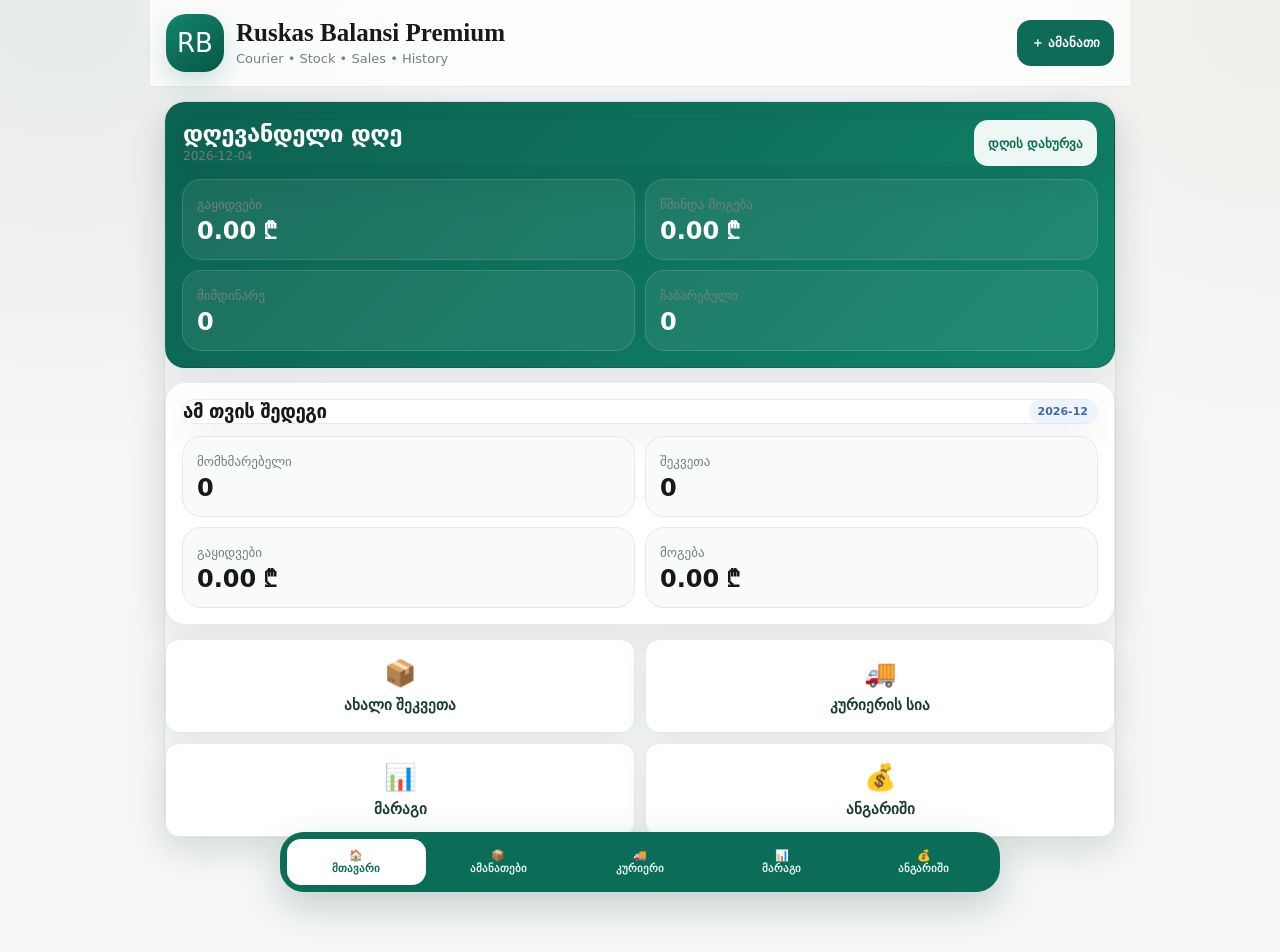
<file: Ruskas_Balansi_PREMIUM_DARICXULIA_FIXED-3.html>
<!doctype html>
<html lang="ka">
<head>
<meta charset="utf-8">
<meta name="viewport" content="width=device-width,initial-scale=1,viewport-fit=cover">
<meta name="theme-color" content="#0d6b57">
<title>Ruskas Balansi Premium — Courier • Stock • Sales</title>
<style>
:root{--bg:#f5f8f6;--card:#fff;--ink:#173c32;--muted:#71827c;--brand:#0d6b57;--brand2:#12866c;--line:#e2ebe7;--ok:#2f7d46;--bad:#b6534a;--warn:#a86822;--soft:#edf7f3;--shadow:0 10px 30px #164d3c13}
*{box-sizing:border-box}html{background:var(--bg)}body{margin:0;color:var(--ink);font-family:system-ui,-apple-system,"Segoe UI","Noto Sans Georgian",Arial,sans-serif;background:linear-gradient(180deg,#fbfdfc,#eef5f2);min-height:100vh}.app{max-width:980px;margin:auto;padding-bottom:100px}header{position:sticky;top:0;z-index:50;background:#fffffff2;backdrop-filter:blur(14px);border-bottom:1px solid var(--line)}.head{display:flex;justify-content:space-between;align-items:center;gap:12px;padding:14px 16px}.brand{display:flex;align-items:center;gap:12px;min-width:0}.logo{width:58px;height:58px;border-radius:20px;background:linear-gradient(145deg,var(--brand2),#075546);color:#fff;display:grid;place-items:center;font-size:26px;box-shadow:0 10px 24px #0d6b5730}.title{font-family:Georgia,"Noto Serif Georgian",serif;font-size:25px;font-weight:800;line-height:1.05}.subtitle{color:var(--muted);font-size:13px;margin-top:4px}.btn{border:0;border-radius:16px;padding:11px 14px;font-weight:800;cursor:pointer}.primary{background:var(--brand);color:#fff}.soft{background:var(--soft);color:var(--brand)}.danger{background:#fff0ee;color:var(--bad)}.okbtn{background:#e9f7ed;color:var(--ok)}main{padding:14px}.view{display:none}.view.active{display:block}.card{background:var(--card);border:1px solid var(--line);border-radius:24px;padding:16px;box-shadow:var(--shadow);margin-bottom:14px}.panel{display:flex;justify-content:space-between;align-items:center;gap:10px;margin-bottom:12px}.panel h2,.panel h3{margin:0}.stats{display:grid;grid-template-columns:repeat(2,1fr);gap:10px}.stat{background:#f8fbf9;border:1px solid var(--line);border-radius:19px;padding:14px}.stat span{font-size:13px;color:var(--muted)}.stat b{display:block;font-size:24px;margin-top:4px}.hero{background:linear-gradient(135deg,#0b6250,#11836a);color:#fff;border:0}.hero .muted{color:#d8eee7}.hero .stat{background:#ffffff12;border-color:#ffffff20}.quick{display:grid;grid-template-columns:repeat(2,1fr);gap:10px}.quick button{min-height:94px;background:#fff;border:1px solid var(--line);border-radius:20px;font-size:15px;font-weight:900;color:var(--ink);box-shadow:var(--shadow)}.quick .ico{display:block;font-size:26px;margin-bottom:7px}.muted,.small{color:var(--muted)}.small{font-size:12px;line-height:1.45}.toolbar{display:flex;gap:8px;flex-wrap:wrap}.toolbar>*{flex:1;min-width:145px}input,select,textarea{width:100%;border:1px solid #d2ded9;border-radius:14px;padding:12px;background:#fff;color:var(--ink);font:inherit;outline:none}input:focus,select:focus,textarea:focus{border-color:#7db6a5;box-shadow:0 0 0 4px #0d6b5710}label{display:block;font-size:13px;font-weight:700;color:#46645a}label input,label select,label textarea{margin-top:5px}.form{display:grid;grid-template-columns:repeat(2,1fr);gap:11px}.full{grid-column:1/-1}.total{background:#f0f7f4;border:1px solid #dbe9e3;border-radius:18px;padding:13px}.actions{display:flex;gap:8px;justify-content:flex-end;flex-wrap:wrap;margin-top:14px}.orderCard,.courierCard,.stockCard,.historyCard{background:#fff;border:1px solid var(--line);border-radius:20px;padding:14px;margin:10px 0;box-shadow:0 7px 20px #173c320b}.orderTop{display:flex;justify-content:space-between;align-items:flex-start;gap:10px}.orderNo{font-weight:950;font-size:18px;color:var(--brand)}.ln{margin:6px 0;font-size:15px;line-height:1.45}.due{margin-top:9px;background:#f9f1df;color:#6b5123;border-radius:14px;padding:10px 12px;font-weight:900}.badge{display:inline-flex;border-radius:999px;padding:5px 9px;font-size:11px;font-weight:850}.s-new{background:#edf4ff;color:#3e6cab}.s-transit,.s-sent{background:#fff4df;color:#9a611f}.s-delivered{background:#e8f6eb;color:#2f7d46}.s-returned{background:#fff0ee;color:#ab5048}.s-closed{background:#eef1f0;color:#65716d}.miniActions{display:flex;gap:7px;flex-wrap:wrap;margin-top:11px}.miniActions .btn{padding:8px 10px;border-radius:12px}.stockGrid{display:grid;grid-template-columns:repeat(2,1fr);gap:10px}.stockCard{margin:0}.stockName{font-weight:900;font-size:17px}.stockNum{font-size:30px;font-weight:950;margin:8px 0}.stockPrices{display:flex;justify-content:space-between;gap:8px;border-top:1px solid var(--line);padding-top:9px;font-size:13px}.low{color:var(--bad)}.normal{color:var(--ok)}.reportGrid{display:grid;grid-template-columns:repeat(2,1fr);gap:10px}.report{background:#f8fbf9;border:1px solid var(--line);border-radius:18px;padding:13px}.report b{display:block;font-size:21px;margin-top:5px;color:var(--brand)}.modal{display:none;position:fixed;inset:0;z-index:100;background:#102d266e;backdrop-filter:blur(7px);align-items:flex-end;justify-content:center;padding:10px}.modal.open{display:flex}.dialog{width:min(720px,100%);max-height:92vh;overflow:auto;background:#fff;border-radius:28px 28px 18px 18px;padding:17px;box-shadow:0 -15px 45px #0003}.bottom{position:fixed;z-index:70;left:50%;bottom:8px;transform:translateX(-50%);width:min(720px,calc(100% - 14px));background:#0b6c58;display:grid;grid-template-columns:repeat(5,1fr);gap:3px;border-radius:24px;padding:7px;box-shadow:0 14px 36px #083d3235}.nav{border:0;background:transparent;color:#dff3ec;padding:8px 2px;border-radius:17px;font-size:11px;font-weight:850}.nav.active{background:#fff;color:var(--brand)}.switch{display:flex;justify-content:space-between;align-items:center;gap:12px}.switch input{width:auto;transform:scale(1.2)}.hidden{display:none!important}
@media(max-width:650px){.title{font-size:22px}.subtitle{max-width:45vw}.head>.btn{padding:12px 14px}.form{grid-template-columns:1fr}.full{grid-column:auto}.stockGrid{grid-template-columns:1fr 1fr}.stats,.reportGrid{grid-template-columns:1fr 1fr}.card{border-radius:22px;padding:14px}.bottom{font-size:10px}}
@media(max-width:390px){.logo{width:51px;height:51px}.title{font-size:20px}.head{padding:11px}.stockGrid{grid-template-columns:1fr}.stat b{font-size:21px}}
</style>

<style id="premium2026">
:root{--pbg:#f5f6f7;--pcard:rgba(255,255,255,.94);--pt:#171918;--pm:#747a76;--pline:rgba(23,31,27,.09);--pr:20px;--ps:0 12px 38px rgba(20,28,24,.08)}
body{background:radial-gradient(circle at 5% 0,rgba(213,221,216,.45),transparent 30%),radial-gradient(circle at 100% 0,rgba(231,225,211,.4),transparent 28%),var(--pbg)!important;color:var(--pt)!important}
header{background:rgba(255,255,255,.78)!important;backdrop-filter:blur(18px);-webkit-backdrop-filter:blur(18px);border-bottom:1px solid var(--pline)!important}
.card,.panel,.box,section{border-radius:var(--pr)!important;border:1px solid var(--pline)!important;box-shadow:var(--ps)!important}
button,.btn{border-radius:14px!important;min-height:46px;font-weight:800!important}
input,select,textarea{border-radius:14px!important;min-height:46px!important;border:1px solid rgba(20,28,24,.13)!important;background:#fff!important}
h1,h2,h3{letter-spacing:-.025em}.small,.muted{color:var(--pm)!important}
@media(max-width:700px){body{padding-bottom:80px!important}.card,.panel,.box,section{border-radius:18px!important}button,.btn,input,select{min-height:50px!important}}
</style>
</head>
<body>
<div class="app">
<header><div class="head"><div class="brand"><div class="logo">RB</div><div><div class="title">Ruskas Balansi Premium</div><div class="subtitle">Courier • Stock • Sales • History</div></div></div><button class="btn primary" onclick="openNewOrder()">＋ ამანათი</button></div></header>
<main>
<section id="home" class="view active">
 <div class="card hero"><div class="panel"><div><h2>დღევანდელი დღე</h2><div class="small muted" id="todayLabel"></div></div><button class="btn soft" onclick="closeDay()">დღის დახურვა</button></div><div class="stats"><div class="stat"><span>გაყიდვები</span><b id="hSales">0 ₾</b></div><div class="stat"><span>წმინდა მოგება</span><b id="hProfit">0 ₾</b></div><div class="stat"><span>მიმდინარე</span><b id="hOpen">0</b></div><div class="stat"><span>ჩაბარებული</span><b id="hDelivered">0</b></div></div></div>
 <div class="card"><div class="panel"><h3>ამ თვის შედეგი</h3><span class="badge s-new" id="monthName"></span></div><div class="stats"><div class="stat"><span>მომხმარებელი</span><b id="mCustomers">0</b></div><div class="stat"><span>შეკვეთა</span><b id="mOrders">0</b></div><div class="stat"><span>გაყიდვები</span><b id="mSales">0 ₾</b></div><div class="stat"><span>მოგება</span><b id="mProfit">0 ₾</b></div></div></div>
 <div class="quick"><button onclick="openNewOrder()"><span class="ico">📦</span>ახალი შეკვეთა</button><button onclick="show('courier')"><span class="ico">🚚</span>კურიერის სია</button><button onclick="show('stock')"><span class="ico">📊</span>მარაგი</button><button onclick="show('reports')"><span class="ico">💰</span>ანგარიში</button></div>
</section>
<section id="orders" class="view"><div class="card"><div class="panel"><h2>📦 ამანათები</h2><button class="btn primary" onclick="openNewOrder()">+ ახალი</button></div><div class="toolbar"><input id="orderSearch" placeholder="სახელი, ტელეფონი, მისამართი..." oninput="renderOrders()"><select id="orderScope" onchange="renderOrders()"><option value="active">მიმდინარე</option><option value="archive">არქივი</option><option value="all">ყველა</option></select><select id="orderStatus" onchange="renderOrders()"><option value="">ყველა სტატუსი</option><option value="new">ახალი</option><option value="transit">გზაშია</option><option value="delivered">ჩაბარდა</option><option value="returned">დაბრუნდა</option></select></div><div id="ordersList"></div></div></section>
<section id="courier" class="view"><div class="card"><div class="panel"><div><h2>🚚 კურიერის სია</h2><div class="small">ძველი, მოსახერხებელი ფორმატით</div></div><button class="btn soft" onclick="selectAllCourier()">ყველას მონიშვნა</button></div><div class="toolbar"><input id="courierPhone" placeholder="კურიერის WhatsApp ნომერი"><select id="courierFilter" onchange="renderCourier()"><option value="today">დღევანდელი</option><option value="active">ყველა მიმდინარე</option></select></div><div id="courierList"></div><div class="actions" style="justify-content:flex-start"><button class="btn primary" onclick="shareCourier('whatsapp')">📲 WhatsApp</button><button class="btn soft" onclick="shareCourier('telegram')">✈️ Telegram</button><button class="btn soft" onclick="copyCourier()">📋 კოპირება</button></div></div></section>
<section id="stock" class="view"><div class="card"><div class="panel"><div><h2>📊 მარაგი</h2><div class="small">ყველაფერი რედაქტირებადია</div></div><button class="btn primary" onclick="openNewProduct()">+ პროდუქტი</button></div><div id="stockGrid" class="stockGrid"></div></div></section>
<section id="reports" class="view"><div class="card"><div class="panel"><h2>💰 ანგარიში</h2><select id="reportPeriod" onchange="renderReports()" style="width:auto"><option value="today">დღეს</option><option value="month" selected>ეს თვე</option><option value="30">30 დღე</option><option value="all">ყველა</option></select></div><div class="reportGrid"><div class="report">გაყიდვები<b id="rSales">0 ₾</b></div><div class="report">თვითღირებულება<b id="rCost">0 ₾</b></div><div class="report">კურიერის ხარჯი<b id="rCourier">0 ₾</b></div><div class="report">წმინდა მოგება<b id="rProfit">0 ₾</b></div><div class="report">მომხმარებლები<b id="rCustomers">0</b></div><div class="report">შეკვეთები<b id="rOrders">0</b></div><div class="report">ჩაბარებული<b id="rDelivered">0</b></div><div class="report">დაბრუნებული<b id="rReturned">0</b></div></div><div style="margin-top:18px"><h3>დახურული დღეები</h3><div id="closeList"></div></div><div style="margin-top:18px"><h3>მონაცემების დაცვა</h3><p class="small">Backup ინახავს შეკვეთებს, ისტორიას, მარაგს, კურიერს და ფინანსებს.</p><button class="btn primary" onclick="downloadBackup()">☁️ Backup</button> <button class="btn soft" onclick="restoreFile.click()">↩️ აღდგენა</button><input id="restoreFile" type="file" accept=".json" class="hidden" onchange="restoreBackup(event)"></div></div></section>
</main>
</div>
<nav class="bottom"><button class="nav active" data-v="home" onclick="show('home')">🏠<br>მთავარი</button><button class="nav" data-v="orders" onclick="show('orders')">📦<br>ამანათები</button><button class="nav" data-v="courier" onclick="show('courier')">🚚<br>კურიერი</button><button class="nav" data-v="stock" onclick="show('stock')">📊<br>მარაგი</button><button class="nav" data-v="reports" onclick="show('reports')">💰<br>ანგარიში</button></nav>

<div class="modal" id="orderModal"><div class="dialog"><div class="panel"><h3 id="orderTitle">📦 ახალი ამანათი</h3><button class="btn soft" onclick="closeModal('orderModal')">✕</button></div><div class="form"><div><label>კლიენტის სახელი<input id="oName"></label></div><div><label>ტელეფონი<input id="oPhone" inputmode="tel"></label></div><div class="full"><label>მისამართი *<input id="oAddress" required placeholder="ქალაქი/სოფელი, ქუჩა, ნომერი"></label></div><div><label>პროდუქტი<select id="oProduct" onchange="syncOrderDefaults()"></select></label></div><div><label>რაოდენობა<input id="oQty" type="number" min="1" value="1" oninput="calcOrder()"></label></div><div><label>რეგიონი / ქალაქი<select id="oRegion" onchange="syncCourierRate()"><option value="tbilisi">თბილისი — 6 ₾</option><option value="rustavi">რუსთავი — 7 ₾</option><option value="city">რეგიონი / ქალაქი — 8 ₾</option><option value="village">სოფელი — 10 ₾</option></select></label></div><div class="hidden"><label>პროდუქტის ფასი<input id="oPrice" type="number" step="0.01" oninput="calcOrder()"></label></div><div class="hidden"><label>კლიენტის კურიერი<input id="oDelivery" type="number" step="0.01" oninput="calcOrder()"></label></div><div class="hidden"><label>რეალური კურიერის ხარჯი<input id="oBusinessCourier" type="number" step="0.01" oninput="calcOrder()"></label></div><div><label>დარიცხული თანხა<input id="oPrepaid" placeholder="0 ₾" type="number" step="0.01" value="0" oninput="calcOrder()"></label></div>
<div><label>გადახდის მდგომარეობა<select id="oPaidState" onchange="setPaidState()"><option value="none">არ არის დარიცხული</option><option value="partial">ნაწილობრივ დარიცხულია</option><option value="full">დარიცხულია — კურიერთან მისაღები 0 ₾</option></select></label></div><div><label>სტატუსი<select id="oStatus"><option value="new">ახალი</option><option value="transit">გზაშია</option><option value="delivered">ჩაბარდა</option><option value="returned">დაბრუნდა</option></select></label></div><div class="full"><label>შენიშვნა<textarea id="oNote" rows="2"></textarea></label></div><div class="full total"><div>💰 სულ: <b id="oTotal">0 ₾</b></div><div>ასაღები: <b id="oDue">0 ₾</b></div></div><div class="full switch"><div><b>SMS შეკვეთის შემდეგ</b><div class="small">თუ SMS.ge backend დაკავშირებულია — გაიგზავნება ავტომატურად; სხვა შემთხვევაში ტელეფონის SMS გაიხსნება.</div></div><input type="checkbox" id="oAutoSms" checked></div></div><div class="actions"><button class="btn soft" onclick="closeModal('orderModal')">გაუქმება</button><button class="btn primary" onclick="saveOrder()">შენახვა</button></div></div></div>
<div class="modal" id="productModal"><div class="dialog"><div class="panel"><h3 id="productTitle">პროდუქტი</h3><button class="btn soft" onclick="closeModal('productModal')">✕</button></div><div class="form"><div class="full"><label>პროდუქტის სახელი<input id="pName"></label></div><div><label>საბითუმო ფასი<input id="pBuy" type="number" step="0.01"></label></div><div><label>გასაყიდი ფასი<input id="pSell" type="number" step="0.01"></label></div><div><label>მარაგი<input id="pStock" type="number"></label></div><div><label>მინ. მარაგი<input id="pMin" type="number" value="3"></label></div><div class="full switch"><div><b>უფასო მიტანა კლიენტისთვის</b><div class="small">კურიერის რეალური ხარჯი მაინც გამოაკლდება მოგებას.</div></div><input type="checkbox" id="pFreeDelivery"></div></div><div class="actions"><button class="btn soft" onclick="closeModal('productModal')">გაუქმება</button><button class="btn primary" onclick="saveProduct()">შენახვა</button></div></div></div>
<script>
const KEY='ruskas_balansi_v5';
const RATES={tbilisi:6,rustavi:7,city:8,village:10};const REAL_COURIER_COST=7;
const DEFAULT_PRODUCTS=[
{id:'p1',name:'TEA 10',buyPrice:40,price:60,stock:4,minStock:3,freeDelivery:false},
{id:'p2',name:'A1 HHS Lepidium',buyPrice:30,price:50,stock:14,minStock:3,freeDelivery:false},
{id:'p3',name:'დიდი სლიმი ახალი ლიმნის ჩაი',buyPrice:0,price:0,stock:10,minStock:3,freeDelivery:false},
{id:'p4',name:'Catalina Capsule',buyPrice:50,price:85,stock:3,minStock:3,freeDelivery:true},
{id:'p5',name:'Catalina Coffee',buyPrice:55,price:90,stock:4,minStock:3,freeDelivery:true},
{id:'p6',name:'Miax Coffee',buyPrice:30,price:50,stock:0,minStock:3,freeDelivery:false},
{id:'p7',name:'Miax Tea',buyPrice:30,price:50,stock:5,minStock:3,freeDelivery:false},
{id:'p8',name:'TEA 10 კაფსულა',buyPrice:0,price:0,stock:7,minStock:3,freeDelivery:false},
{id:'p9',name:'დეტოქს მწვანე კაფსულა',buyPrice:0,price:0,stock:6,minStock:3,freeDelivery:false},
{id:'p10',name:'ეფსუნის ჩაი',buyPrice:0,price:0,stock:10,minStock:3,freeDelivery:false},
{id:'p11',name:'Slim Lux Coffee',buyPrice:75,price:100,stock:19,minStock:3,freeDelivery:false},
{id:'p12',name:'Good Lux Coffee',buyPrice:75,price:100,stock:6,minStock:3,freeDelivery:false},
{id:'p13',name:'Miax Capsule',buyPrice:30,price:50,stock:0,minStock:3,freeDelivery:false}
];
const INITIAL={products:DEFAULT_PRODUCTS,orders:[],couriers:[{id:'c1',name:'Tbilisi kurieri',contact:'Levani',phone:'592 07 91 07',city:'თბილისი / რუსთავი'}],closes:[],movements:[],seq:1,settings:{sender:'SLIMBALANCE',courierPhone:'592 07 91 07',autoSms:true}};
let DB;try{DB=JSON.parse(localStorage.getItem(KEY)||'null')||structuredClone(INITIAL)}catch{DB=structuredClone(INITIAL)};
function migrate(){DB.products=DB.products||[];DB.orders=DB.orders||[];DB.closes=DB.closes||[];DB.movements=DB.movements||[];DB.couriers=DB.couriers||structuredClone(INITIAL.couriers);DB.settings=DB.settings||{};DB.settings.sender=DB.settings.sender||'SLIMBALANCE';DB.settings.courierPhone=DB.settings.courierPhone||DB.couriers?.[0]?.phone||'592 07 91 07';DB.orders.forEach(o=>{if(o.closed==null)o.closed=false;if(o.businessCourierCost==null)o.businessCourierCost=REAL_COURIER_COST;if(!o.region)o.region='tbilisi'});
 const rules={p2:{name:'A1 HHS Lepidium',buyPrice:30,price:50,freeDelivery:false},p4:{name:'Catalina Capsule',buyPrice:50,price:85,freeDelivery:true},p5:{name:'Catalina Coffee',buyPrice:55,price:90,freeDelivery:true},p6:{name:'Miax Coffee',buyPrice:30,price:50,freeDelivery:false},p7:{name:'Miax Tea',buyPrice:30,price:50,freeDelivery:false},p11:{name:'Slim Lux Coffee',buyPrice:75,price:100,freeDelivery:false},p12:{name:'Good Lux Coffee',buyPrice:75,price:100,freeDelivery:false}};
 for(const p of DB.products){if(rules[p.id])Object.assign(p,rules[p.id]);}
 if(!DB.products.some(p=>p.id==='p13'))DB.products.push(structuredClone(DEFAULT_PRODUCTS.find(p=>p.id==='p13')));
}
function save(){localStorage.setItem(KEY,JSON.stringify(DB))}
const HISTORICAL_ORDERS=[{"id":"hist001","code":"HIST-20260901-001","date":"2026-09-01","status":"sent","customerName":"კლიენტი","customerPhone":"568761306","customerAddress":"გლდანი, კონიაკის დასახელებასთან — დაურეკეთ, აგიხსნით","productId":"p5","qty":1,"buyPrice":55,"price":90,"region":"tbilisi","deliveryFee":0,"businessCourierCost":7,"prepaid":0,"note":"","closed":true,"closedAt":"2026-09-01T23:59:00","createdAt":"2026-09-01T10:00:00","updatedAt":"2026-09-01T10:00:00"},{"id":"hist002","code":"HIST-20260901-002","date":"2026-09-01","status":"sent","customerName":"მაია","customerPhone":"593173611","customerAddress":"კოვსკის 9ა","productId":"p6","qty":1,"buyPrice":30,"price":50,"region":"tbilisi","deliveryFee":6,"businessCourierCost":7,"prepaid":0,"note":"სამშაბათი","closed":true,"closedAt":"2026-09-01T23:59:00","createdAt":"2026-09-01T10:00:00","updatedAt":"2026-09-01T10:00:00"},{"id":"hist003","code":"HIST-20260901-003","date":"2026-09-01","status":"sent","customerName":"კლიენტი","customerPhone":"599058998","customerAddress":"თბილისი, ზაჰესი","productId":"p2","qty":1,"buyPrice":30,"price":50,"region":"tbilisi","deliveryFee":6,"businessCourierCost":7,"prepaid":0,"note":"","closed":true,"closedAt":"2026-09-01T23:59:00","createdAt":"2026-09-01T10:00:00","updatedAt":"2026-09-01T10:00:00"},{"id":"hist004","code":"HIST-20260901-004","date":"2026-09-01","status":"sent","customerName":"თამუნა გულიაშვილი","customerPhone":"592134574","customerAddress":"პეკინის 14","productId":"p11","qty":1,"buyPrice":75,"price":100,"region":"tbilisi","deliveryFee":6,"businessCourierCost":7,"prepaid":0,"note":"","closed":true,"closedAt":"2026-09-01T23:59:00","createdAt":"2026-09-01T10:00:00","updatedAt":"2026-09-01T10:00:00"},{"id":"hist005","code":"HIST-20260901-005","date":"2026-09-01","status":"sent","customerName":"კლიენტი","customerPhone":"595039693","customerAddress":"ორთაჭალა, გიორგი ნიკოლაძის ქ. N17","productId":"p6","qty":1,"buyPrice":30,"price":50,"region":"tbilisi","deliveryFee":6,"businessCourierCost":7,"prepaid":0,"note":"","closed":true,"closedAt":"2026-09-01T23:59:00","createdAt":"2026-09-01T10:00:00","updatedAt":"2026-09-01T10:00:00"},{"id":"hist006","code":"HIST-20260901-006","date":"2026-09-01","status":"sent","customerName":"კლიენტი","customerPhone":"599100894","customerAddress":"თბილისი, გლდანი 1 მიკრო, 23ბ კორპუსი","productId":"p5","qty":1,"buyPrice":55,"price":90,"region":"tbilisi","deliveryFee":0,"businessCourierCost":7,"prepaid":0,"note":"","closed":true,"closedAt":"2026-09-01T23:59:00","createdAt":"2026-09-01T10:00:00","updatedAt":"2026-09-01T10:00:00"},{"id":"hist007","code":"HIST-20260901-007","date":"2026-09-01","status":"sent","customerName":"ნანუკა შენგელია","customerPhone":"595702211","customerAddress":"7-მდე ჭიჭინაძის 10, პარლამენტის გვერდით; 7-ის შემდეგ მთაწმინდის 14","productId":"p1","qty":1,"buyPrice":40,"price":60,"region":"tbilisi","deliveryFee":6,"businessCourierCost":7,"prepaid":0,"note":"Tea10 ჩაი","closed":true,"closedAt":"2026-09-01T23:59:00","createdAt":"2026-09-01T10:00:00","updatedAt":"2026-09-01T10:00:00"},{"id":"hist008","code":"HIST-20260901-008","date":"2026-09-01","status":"sent","customerName":"კლიენტი","customerPhone":"599969912","customerAddress":"გლდანი, დავით ჯაბიძის ქუჩა 19, მე-8 სართული","productId":"p5","qty":1,"buyPrice":55,"price":90,"region":"tbilisi","deliveryFee":0,"businessCourierCost":7,"prepaid":0,"note":"","closed":true,"closedAt":"2026-09-01T23:59:00","createdAt":"2026-09-01T10:00:00","updatedAt":"2026-09-01T10:00:00"},{"id":"hist009","code":"HIST-20260901-009","date":"2026-09-01","status":"sent","customerName":"გიგა შიხაშვილი","customerPhone":"574181061","customerAddress":"ნადირა ხოშარაულის 29/4","productId":"p11","qty":2,"buyPrice":75,"price":100,"region":"tbilisi","deliveryFee":6,"businessCourierCost":7,"prepaid":0,"note":"","closed":true,"closedAt":"2026-09-01T23:59:00","createdAt":"2026-09-01T10:00:00","updatedAt":"2026-09-01T10:00:00"},{"id":"hist010","code":"HIST-20260902-010","date":"2026-09-02","status":"sent","customerName":"Irma Kenjia","customerPhone":"568713869","customerAddress":"ნუცუბიძის მესამე პლატო, რამაზ ჩხიკვაძის 3","productId":"p6","qty":1,"buyPrice":30,"price":50,"region":"tbilisi","deliveryFee":6,"businessCourierCost":7,"prepaid":0,"note":"","closed":true,"closedAt":"2026-09-02T23:59:00","createdAt":"2026-09-02T10:00:00","updatedAt":"2026-09-02T10:00:00"},{"id":"hist011","code":"HIST-20260902-011","date":"2026-09-02","status":"sent","customerName":"მარიამ გაგნიძე","customerPhone":"558728787","customerAddress":"ლოტკინი, მირზაანის 36","productId":"p5","qty":1,"buyPrice":55,"price":90,"region":"tbilisi","deliveryFee":0,"businessCourierCost":7,"prepaid":0,"note":"","closed":true,"closedAt":"2026-09-02T23:59:00","createdAt":"2026-09-02T10:00:00","updatedAt":"2026-09-02T10:00:00"},{"id":"hist012","code":"HIST-20260902-012","date":"2026-09-02","status":"sent","customerName":"კლიენტი","customerPhone":"593989838","customerAddress":"ჩუღურეთი, სვანეთის უბანი, ბელა მირიანაშვილის 15","productId":"p2","qty":1,"buyPrice":30,"price":50,"region":"tbilisi","deliveryFee":6,"businessCourierCost":7,"prepaid":0,"note":"კავკასიის უნივერსიტეტთან","closed":true,"closedAt":"2026-09-02T23:59:00","createdAt":"2026-09-02T10:00:00","updatedAt":"2026-09-02T10:00:00"},{"id":"hist013","code":"HIST-20260902-013","date":"2026-09-02","status":"sent","customerName":"მარიამ კვინიკაძე","customerPhone":"555754108","customerAddress":"თბილისი, ალ. ყაზბეგის გამზირი 12","productId":"p5","qty":1,"buyPrice":55,"price":90,"region":"tbilisi","deliveryFee":0,"businessCourierCost":7,"prepaid":0,"note":"","closed":true,"closedAt":"2026-09-02T23:59:00","createdAt":"2026-09-02T10:00:00","updatedAt":"2026-09-02T10:00:00"},{"id":"hist014","code":"HIST-20260902-014","date":"2026-09-02","status":"sent","customerName":"ნინი ხარაზიშვილი","customerPhone":"599071705","customerAddress":"თბილისი, წუწუნავას ქუჩა N12","productId":"p2","qty":1,"buyPrice":30,"price":50,"region":"tbilisi","deliveryFee":6,"businessCourierCost":7,"prepaid":0,"note":"","closed":true,"closedAt":"2026-09-02T23:59:00","createdAt":"2026-09-02T10:00:00","updatedAt":"2026-09-02T10:00:00"},{"id":"hist015","code":"HIST-20260902-015","date":"2026-09-02","status":"sent","customerName":"კლიენტი","customerPhone":"574080497","customerAddress":"დიდი დიღომი, ფატმანია 98, ბ ბლოკი","productId":"p5","qty":1,"buyPrice":55,"price":90,"region":"tbilisi","deliveryFee":0,"businessCourierCost":7,"prepaid":0,"note":"","closed":true,"closedAt":"2026-09-02T23:59:00","createdAt":"2026-09-02T10:00:00","updatedAt":"2026-09-02T10:00:00"},{"id":"hist016","code":"HIST-20260902-016","date":"2026-09-02","status":"sent","customerName":"კლიენტი","customerPhone":"599140545","customerAddress":"თბილისი, ცოტნე დადიანის 34, მეორე კორპუსი, პირველი სადარბაზო","productId":"p6","qty":2,"buyPrice":30,"price":50,"region":"tbilisi","deliveryFee":6,"businessCourierCost":7,"prepaid":0,"note":"","closed":true,"closedAt":"2026-09-02T23:59:00","createdAt":"2026-09-02T10:00:00","updatedAt":"2026-09-02T10:00:00"},{"id":"hist017","code":"HIST-20260902-017","date":"2026-09-02","status":"sent","customerName":"კლიენტი","customerPhone":"595723535","customerAddress":"ვაშლიჯვარი, არზაყან ემუხვარის ქუჩა 8, მე-2 სადარბაზო","productId":"p6","qty":1,"buyPrice":30,"price":50,"region":"tbilisi","deliveryFee":6,"businessCourierCost":7,"prepaid":56,"note":"დარიცხულია; დამატებითი ნომერი 514723535","closed":true,"closedAt":"2026-09-02T23:59:00","createdAt":"2026-09-02T10:00:00","updatedAt":"2026-09-02T10:00:00"},{"id":"hist018","code":"HIST-20260902-018","date":"2026-09-02","status":"sent","customerName":"ლალი","customerPhone":"599791285","customerAddress":"თბილისი; 13:20-მდე გურამიშვილის 7; შემდეგ კოსტავას 77; 19:00-ის შემდეგ გურამიშვილის 7, მე-5 სადარბაზო","productId":"p5","qty":1,"buyPrice":55,"price":90,"region":"tbilisi","deliveryFee":0,"businessCourierCost":7,"prepaid":0,"note":"","closed":true,"closedAt":"2026-09-02T23:59:00","createdAt":"2026-09-02T10:00:00","updatedAt":"2026-09-02T10:00:00"},{"id":"hist019","code":"HIST-20260903-019","date":"2026-09-03","status":"sent","customerName":"კლიენტი","customerPhone":"599230695","customerAddress":"ვაზისუბნის დასახლება","productId":"p6","qty":1,"buyPrice":30,"price":50,"region":"tbilisi","deliveryFee":6,"businessCourierCost":7,"prepaid":0,"note":"","closed":true,"closedAt":"2026-09-03T23:59:00","createdAt":"2026-09-03T10:00:00","updatedAt":"2026-09-03T10:00:00"},{"id":"hist020","code":"HIST-20260903-020","date":"2026-09-03","status":"sent","customerName":"კლიენტი","customerPhone":"558333462","customerAddress":"ჩუბინაშვილის 49","productId":"p5","qty":1,"buyPrice":55,"price":90,"region":"tbilisi","deliveryFee":0,"businessCourierCost":7,"prepaid":0,"note":"ORD-20260902-0025","closed":true,"closedAt":"2026-09-03T23:59:00","createdAt":"2026-09-03T10:00:00","updatedAt":"2026-09-03T10:00:00"},{"id":"hist021","code":"HIST-20260903-021","date":"2026-09-03","status":"sent","customerName":"კლიენტი","customerPhone":"557200022","customerAddress":"კეკელიძის 1, სადარბაზო 5","productId":"p11","qty":3,"buyPrice":75,"price":100,"region":"tbilisi","deliveryFee":6,"businessCourierCost":7,"prepaid":0,"note":"ORD-20260902-0026","closed":true,"closedAt":"2026-09-03T23:59:00","createdAt":"2026-09-03T10:00:00","updatedAt":"2026-09-03T10:00:00"},{"id":"hist022","code":"HIST-20260903-022","date":"2026-09-03","status":"sent","customerName":"კლიენტი","customerPhone":"511281917","customerAddress":"ისანი, ქეთევან დედოფლის გამზირი 67/ბ","productId":"p14","qty":1,"buyPrice":0,"price":60,"region":"tbilisi","deliveryFee":6,"businessCourierCost":7,"prepaid":0,"note":"საბითუმო ფასი უცნობია; ORD-20260902-0029","closed":true,"closedAt":"2026-09-03T23:59:00","createdAt":"2026-09-03T10:00:00","updatedAt":"2026-09-03T10:00:00"},{"id":"hist023","code":"HIST-20260903-023","date":"2026-09-03","status":"sent","customerName":"თამარ ტყებუჩავა","customerPhone":"511131743","customerAddress":"ოთარ ლორთქიფანიძის 24","productId":"p5","qty":1,"buyPrice":55,"price":90,"region":"tbilisi","deliveryFee":0,"businessCourierCost":7,"prepaid":0,"note":"ORD-20260902-0030","closed":true,"closedAt":"2026-09-03T23:59:00","createdAt":"2026-09-03T10:00:00","updatedAt":"2026-09-03T10:00:00"},{"id":"hist024","code":"HIST-20260903-024","date":"2026-09-03","status":"sent","customerName":"კლიენტი","customerPhone":"557607222","customerAddress":"აღმაშენებლის გამზირი, კლინიკა ვივა მედი","productId":"p2","qty":6,"buyPrice":30,"price":50,"region":"tbilisi","deliveryFee":6,"businessCourierCost":7,"prepaid":0,"note":"ORD-20260903-0031","closed":true,"closedAt":"2026-09-03T23:59:00","createdAt":"2026-09-03T10:00:00","updatedAt":"2026-09-03T10:00:00"},{"id":"hist025","code":"HIST-20260903-025","date":"2026-09-03","status":"sent","customerName":"კლიენტი","customerPhone":"574897437","customerAddress":"სამგორი, ციხისძირის 66","productId":"p2","qty":1,"buyPrice":30,"price":50,"region":"tbilisi","deliveryFee":6,"businessCourierCost":7,"prepaid":0,"note":"ORD-20260903-0032","closed":true,"closedAt":"2026-09-03T23:59:00","createdAt":"2026-09-03T10:00:00","updatedAt":"2026-09-03T10:00:00"},{"id":"hist026","code":"HIST-20260903-026","date":"2026-09-03","status":"sent","customerName":"შორენა","customerPhone":"555156230","customerAddress":"ვარკეთილი, კალაუბნის 34, ბინა 68","productId":"p6","qty":1,"buyPrice":30,"price":50,"region":"tbilisi","deliveryFee":6,"businessCourierCost":7,"prepaid":0,"note":"ORD-20260903-0033","closed":true,"closedAt":"2026-09-03T23:59:00","createdAt":"2026-09-03T10:00:00","updatedAt":"2026-09-03T10:00:00"},{"id":"hist027","code":"HIST-20260903-027","date":"2026-09-03","status":"sent","customerName":"დავითი","customerPhone":"579350034","customerAddress":"ვარკეთილი, ვიქტორ კუპრაძის #44, რესტორანი „შემოგევლე“","productId":"p2","qty":2,"buyPrice":30,"price":50,"region":"tbilisi","deliveryFee":6,"businessCourierCost":7,"prepaid":0,"note":"ORD-20260903-0034","closed":true,"closedAt":"2026-09-03T23:59:00","createdAt":"2026-09-03T10:00:00","updatedAt":"2026-09-03T10:00:00"},{"id":"hist028","code":"HIST-20260903-028","date":"2026-09-03","status":"sent","customerName":"კლიენტი","customerPhone":"593323415","customerAddress":"რუსთავის გზატკეცილი 10, ქვემო ფონიჭალა","productId":"p5","qty":1,"buyPrice":55,"price":90,"region":"tbilisi","deliveryFee":0,"businessCourierCost":7,"prepaid":0,"note":"ORD-20260903-0035","closed":true,"closedAt":"2026-09-03T23:59:00","createdAt":"2026-09-03T10:00:00","updatedAt":"2026-09-03T10:00:00"},{"id":"hist029","code":"HIST-20260903-029","date":"2026-09-03","status":"sent","customerName":"ნათია ოქროჯანაშვილი","customerPhone":"593202323","customerAddress":"დიღმის მასივი, პირველი კვარტალი, მე-8 კორპუსი, მე-3 სადარბაზო, ბინა 31","productId":"p5","qty":1,"buyPrice":55,"price":90,"region":"tbilisi","deliveryFee":0,"businessCourierCost":7,"prepaid":0,"note":"","closed":true,"closedAt":"2026-09-03T23:59:00","createdAt":"2026-09-03T10:00:00","updatedAt":"2026-09-03T10:00:00"},{"id":"hist030","code":"HIST-20260904-030","date":"2026-09-04","status":"sent","customerName":"კლიენტი","customerPhone":"579267383","customerAddress":"მარჯანიშვილი, წინამძღვრიშვილის 107","productId":"p2","qty":1,"buyPrice":30,"price":50,"region":"tbilisi","deliveryFee":6,"businessCourierCost":7,"prepaid":0,"note":"","closed":true,"closedAt":"2026-09-04T23:59:00","createdAt":"2026-09-04T10:00:00","updatedAt":"2026-09-04T10:00:00"},{"id":"hist031","code":"HIST-20260904-031","date":"2026-09-04","status":"sent","customerName":"კლიენტი","customerPhone":"598694004","customerAddress":"სანზონა, მე-8 საავადმყოფო","productId":"p12","qty":1,"buyPrice":75,"price":100,"region":"tbilisi","deliveryFee":6,"businessCourierCost":7,"prepaid":0,"note":"","closed":true,"closedAt":"2026-09-04T23:59:00","createdAt":"2026-09-04T10:00:00","updatedAt":"2026-09-04T10:00:00"},{"id":"hist032","code":"HIST-20260904-032","date":"2026-09-04","status":"sent","customerName":"გვანცა","customerPhone":"574333353","customerAddress":"სულხან ცინცაძის 5","productId":"p2","qty":1,"buyPrice":30,"price":50,"region":"tbilisi","deliveryFee":6,"businessCourierCost":7,"prepaid":0,"note":"","closed":true,"closedAt":"2026-09-04T23:59:00","createdAt":"2026-09-04T10:00:00","updatedAt":"2026-09-04T10:00:00"},{"id":"hist033","code":"HIST-20260904-033","date":"2026-09-04","status":"sent","customerName":"კლიენტი","customerPhone":"555074470","customerAddress":"გლდანის პირველი მიკრო, მ2-12 კორპუსი","productId":"p6","qty":1,"buyPrice":30,"price":50,"region":"tbilisi","deliveryFee":6,"businessCourierCost":7,"prepaid":0,"note":"05/09 დაემატა Catalina Capsule; ორივე ერთად, ასაღები 140 ₾","closed":true,"closedAt":"2026-09-04T23:59:00","createdAt":"2026-09-04T10:00:00","updatedAt":"2026-09-04T10:00:00"},{"id":"hist034","code":"HIST-20260904-034","date":"2026-09-04","status":"sent","customerName":"კლიენტი","customerPhone":"599474568","customerAddress":"ვარკეთილის 3, 3ა, 333 კორპუსი","productId":"p2","qty":1,"buyPrice":30,"price":50,"region":"tbilisi","deliveryFee":6,"businessCourierCost":7,"prepaid":0,"note":"","closed":true,"closedAt":"2026-09-04T23:59:00","createdAt":"2026-09-04T10:00:00","updatedAt":"2026-09-04T10:00:00"},{"id":"hist035","code":"HIST-20260904-035","date":"2026-09-04","status":"sent","customerName":"ქეთა","customerPhone":"514996565","customerAddress":"—","productId":"p2","qty":1,"buyPrice":30,"price":50,"region":"tbilisi","deliveryFee":6,"businessCourierCost":7,"prepaid":0,"note":"","closed":true,"closedAt":"2026-09-04T23:59:00","createdAt":"2026-09-04T10:00:00","updatedAt":"2026-09-04T10:00:00"},{"id":"hist036","code":"HIST-20260904-036","date":"2026-09-04","status":"sent","customerName":"თეა","customerPhone":"558123540","customerAddress":"ნაძალადევი, იმერეთის 105ა","productId":"p13","qty":2,"buyPrice":30,"price":50,"region":"tbilisi","deliveryFee":6,"businessCourierCost":7,"prepaid":0,"note":"","closed":true,"closedAt":"2026-09-04T23:59:00","createdAt":"2026-09-04T10:00:00","updatedAt":"2026-09-04T10:00:00"},{"id":"hist037","code":"HIST-20260904-037","date":"2026-09-04","status":"sent","customerName":"კლიენტი","customerPhone":"593563256","customerAddress":"თბილისი, ცოტნე დადიანის 34/7 კორპ., მეორე სადარბაზო","productId":"p11","qty":2,"buyPrice":75,"price":100,"region":"tbilisi","deliveryFee":6,"businessCourierCost":7,"prepaid":0,"note":"","closed":true,"closedAt":"2026-09-04T23:59:00","createdAt":"2026-09-04T10:00:00","updatedAt":"2026-09-04T10:00:00"},{"id":"hist038","code":"HIST-20260904-038","date":"2026-09-04","status":"sent","customerName":"ნონა ფუტკარაძე","customerPhone":"579007746","customerAddress":"თბილისი, სანზონა, გვაზაურის ხევი 32","productId":"p12","qty":1,"buyPrice":75,"price":100,"region":"tbilisi","deliveryFee":6,"businessCourierCost":7,"prepaid":0,"note":"","closed":true,"closedAt":"2026-09-04T23:59:00","createdAt":"2026-09-04T10:00:00","updatedAt":"2026-09-04T10:00:00"},{"id":"hist039","code":"HIST-20260905-039","date":"2026-09-05","status":"sent","customerName":"შორენა","customerPhone":"577152993","customerAddress":"რუსთავი, მეცხრამეტე მიკრო, ბინა 4, სადარბაზო 3","productId":"p6","qty":1,"buyPrice":30,"price":50,"region":"rustavi","deliveryFee":7,"businessCourierCost":7,"prepaid":0,"note":"","closed":true,"closedAt":"2026-09-05T23:59:00","createdAt":"2026-09-05T10:00:00","updatedAt":"2026-09-05T10:00:00"},{"id":"hist040","code":"HIST-20260905-040","date":"2026-09-05","status":"sent","customerName":"კლიენტი","customerPhone":"577525605","customerAddress":"რუსთავი, ფალიაშვილის #14","productId":"p6","qty":1,"buyPrice":30,"price":50,"region":"rustavi","deliveryFee":7,"businessCourierCost":7,"prepaid":0,"note":"ბარათით გადაიხდის","closed":true,"closedAt":"2026-09-05T23:59:00","createdAt":"2026-09-05T10:00:00","updatedAt":"2026-09-05T10:00:00"},{"id":"hist041","code":"HIST-20260905-041","date":"2026-09-05","status":"sent","customerName":"კლიენტი","customerPhone":"599434760","customerAddress":"საბურთალო, ბახტრიონის 10ბ","productId":"p6","qty":1,"buyPrice":30,"price":50,"region":"tbilisi","deliveryFee":6,"businessCourierCost":7,"prepaid":0,"note":"5 საათის შემდეგ სახლში","closed":true,"closedAt":"2026-09-05T23:59:00","createdAt":"2026-09-05T10:00:00","updatedAt":"2026-09-05T10:00:00"},{"id":"hist042","code":"HIST-20260905-042","date":"2026-09-05","status":"sent","customerName":"კლიენტი","customerPhone":"558654942","customerAddress":"მუხიანი 2ა, კლინიკა ჯერარსი","productId":"p2","qty":2,"buyPrice":30,"price":50,"region":"tbilisi","deliveryFee":6,"businessCourierCost":7,"prepaid":0,"note":"","closed":true,"closedAt":"2026-09-05T23:59:00","createdAt":"2026-09-05T10:00:00","updatedAt":"2026-09-05T10:00:00"},{"id":"hist043","code":"HIST-20260905-043","date":"2026-09-05","status":"sent","customerName":"თამო თათულაშვილი","customerPhone":"598556506","customerAddress":"ვაზისუბნის დასახლება, კორპ.1, სადარბ.4","productId":"p6","qty":1,"buyPrice":30,"price":50,"region":"tbilisi","deliveryFee":6,"businessCourierCost":7,"prepaid":56,"note":"დარიცხულია","closed":true,"closedAt":"2026-09-05T23:59:00","createdAt":"2026-09-05T10:00:00","updatedAt":"2026-09-05T10:00:00"},{"id":"hist044","code":"HIST-20260905-044","date":"2026-09-05","status":"sent","customerName":"თათია დემეტრაშვილი","customerPhone":"597928279","customerAddress":"თბილისი, გლდანის 7 მიკრო, 17ბ კორპუსი","productId":"p2","qty":1,"buyPrice":30,"price":50,"region":"tbilisi","deliveryFee":6,"businessCourierCost":7,"prepaid":56,"note":"დარიცხულია","closed":true,"closedAt":"2026-09-05T23:59:00","createdAt":"2026-09-05T10:00:00","updatedAt":"2026-09-05T10:00:00"},{"id":"hist045","code":"HIST-20260905-045","date":"2026-09-05","status":"sent","customerName":"კლიენტი","customerPhone":"568716108","customerAddress":"ბაგები, უჩანეიშვილის პირველი გასასვლელი, სახლი #20","productId":"p5","qty":1,"buyPrice":55,"price":90,"region":"tbilisi","deliveryFee":0,"businessCourierCost":7,"prepaid":0,"note":"","closed":true,"closedAt":"2026-09-05T23:59:00","createdAt":"2026-09-05T10:00:00","updatedAt":"2026-09-05T10:00:00"},{"id":"hist047","code":"HIST-20260905-047","date":"2026-09-05","status":"sent","customerName":"ნანა მელიქიშვილი","customerPhone":"595547944","customerAddress":"რუსთავი, თოდრიას პირველი ჩიხი, ბინა 4, ოთახი 78, მე-6 სადარბაზო","productId":"p6","qty":1,"buyPrice":30,"price":50,"region":"rustavi","deliveryFee":7,"businessCourierCost":7,"prepaid":0,"note":"","closed":true,"closedAt":"2026-09-05T23:59:00","createdAt":"2026-09-05T10:00:00","updatedAt":"2026-09-05T10:00:00"},{"id":"hist048","code":"HIST-20260905-048","date":"2026-09-05","status":"sent","customerName":"კლიენტი","customerPhone":"596454141","customerAddress":"თბილისი, ნახალოვკა, დიდი ჯიხაიშის 108","productId":"p6","qty":1,"buyPrice":30,"price":50,"region":"tbilisi","deliveryFee":6,"businessCourierCost":7,"prepaid":0,"note":"","closed":true,"closedAt":"2026-09-05T23:59:00","createdAt":"2026-09-05T10:00:00","updatedAt":"2026-09-05T10:00:00"},{"id":"hist049","code":"HIST-20260905-049","date":"2026-09-05","status":"sent","customerName":"კლიენტი","customerPhone":"579551559","customerAddress":"რედისონი, 21:00-მდე","productId":"p6","qty":4,"buyPrice":30,"price":50,"region":"tbilisi","deliveryFee":0,"businessCourierCost":7,"prepaid":0,"note":"ჯამი 200 ₾","closed":true,"closedAt":"2026-09-05T23:59:00","createdAt":"2026-09-05T10:00:00","updatedAt":"2026-09-05T10:00:00"},{"id":"hist050","code":"HIST-20260907-050","date":"2026-09-07","status":"sent","customerName":"კლიენტი","customerPhone":"591405903","customerAddress":"ქაფიანიძის 7","productId":"p2","qty":1,"buyPrice":30,"price":50,"region":"tbilisi","deliveryFee":6,"businessCourierCost":7,"prepaid":56,"note":"დარიცხულია; გადასახდელი 0","closed":true,"closedAt":"2026-09-07T23:59:00","createdAt":"2026-09-07T10:00:00","updatedAt":"2026-09-07T10:00:00"},{"id":"hist051","code":"HIST-20260907-051","date":"2026-09-07","status":"sent","customerName":"კლიენტი","customerPhone":"595288882","customerAddress":"ბაგრატიონი/პლეხანოვი, ტოვსტონოგოვის 6","productId":"p2","qty":1,"buyPrice":30,"price":50,"region":"tbilisi","deliveryFee":6,"businessCourierCost":7,"prepaid":0,"note":"","closed":true,"closedAt":"2026-09-07T23:59:00","createdAt":"2026-09-07T10:00:00","updatedAt":"2026-09-07T10:00:00"},{"id":"hist052","code":"HIST-20260907-052","date":"2026-09-07","status":"sent","customerName":"კლიენტი","customerPhone":"593558179","customerAddress":"თემქა 11 მიკრო, 2 კვარტალი, 28 კორპუსი","productId":"p2","qty":1,"buyPrice":30,"price":50,"region":"tbilisi","deliveryFee":6,"businessCourierCost":7,"prepaid":0,"note":"","closed":true,"closedAt":"2026-09-07T23:59:00","createdAt":"2026-09-07T10:00:00","updatedAt":"2026-09-07T10:00:00"},{"id":"hist053","code":"HIST-20260907-053","date":"2026-09-07","status":"sent","customerName":"კლიენტი","customerPhone":"593676987","customerAddress":"5-მდე ჩაჩავას 1, რკინიგზის საავადმყოფო; შემდეგ თემქა 11 მკრ, კვ.1, კორპ.20","productId":"p2","qty":2,"buyPrice":30,"price":50,"region":"tbilisi","deliveryFee":6,"businessCourierCost":7,"prepaid":0,"note":"","closed":true,"closedAt":"2026-09-07T23:59:00","createdAt":"2026-09-07T10:00:00","updatedAt":"2026-09-07T10:00:00"},{"id":"hist054","code":"HIST-20260907-054","date":"2026-09-07","status":"sent","customerName":"სოფიო ყიფშიძე","customerPhone":"579066228","customerAddress":"ვარკეთილი, თრიალეთის 46","productId":"p6","qty":1,"buyPrice":30,"price":50,"region":"tbilisi","deliveryFee":6,"businessCourierCost":7,"prepaid":0,"note":"","closed":true,"closedAt":"2026-09-07T23:59:00","createdAt":"2026-09-07T10:00:00","updatedAt":"2026-09-07T10:00:00"},{"id":"hist055","code":"HIST-20260907-055","date":"2026-09-07","status":"sent","customerName":"კლიენტი","customerPhone":"","customerAddress":"ზაჰესი, სიმონ შოთაძის ქუჩა 3","productId":"p2","qty":1,"buyPrice":30,"price":50,"region":"tbilisi","deliveryFee":6,"businessCourierCost":7,"prepaid":0,"note":"ტელეფონი ტექსტში არ იყო","closed":true,"closedAt":"2026-09-07T23:59:00","createdAt":"2026-09-07T10:00:00","updatedAt":"2026-09-07T10:00:00"},{"id":"hist056","code":"HIST-20260907-056","date":"2026-09-07","status":"sent","customerName":"კლიენტი","customerPhone":"591331350","customerAddress":"მასივი, რობაქიძის 7, დეას ბუტიკი, ბიბლუსის გვერდით","productId":"p2","qty":1,"buyPrice":30,"price":50,"region":"tbilisi","deliveryFee":6,"businessCourierCost":7,"prepaid":0,"note":"","closed":true,"closedAt":"2026-09-07T23:59:00","createdAt":"2026-09-07T10:00:00","updatedAt":"2026-09-07T10:00:00"},{"id":"hist057","code":"HIST-20260907-057","date":"2026-09-07","status":"sent","customerName":"კლიენტი","customerPhone":"595255390","customerAddress":"ტოვსტონოგოვის 9","productId":"p6","qty":1,"buyPrice":30,"price":50,"region":"tbilisi","deliveryFee":6,"businessCourierCost":7,"prepaid":0,"note":"","closed":true,"closedAt":"2026-09-07T23:59:00","createdAt":"2026-09-07T10:00:00","updatedAt":"2026-09-07T10:00:00"},{"id":"hist058","code":"HIST-20260907-058","date":"2026-09-07","status":"sent","customerName":"იზო","customerPhone":"593722813","customerAddress":"300 არაგველზე, ივერიელის 32, ბინაში 6 ან 7 საათამდე","productId":"p2","qty":1,"buyPrice":30,"price":50,"region":"tbilisi","deliveryFee":6,"businessCourierCost":7,"prepaid":0,"note":"","closed":true,"closedAt":"2026-09-07T23:59:00","createdAt":"2026-09-07T10:00:00","updatedAt":"2026-09-07T10:00:00"},{"id":"hist059","code":"HIST-20260907-059","date":"2026-09-07","status":"sent","customerName":"თამარ","customerPhone":"555321116","customerAddress":"სოფელი დიღომი, ალექსანდრე ყაზბეგის 7","productId":"p6","qty":1,"buyPrice":30,"price":50,"region":"tbilisi","deliveryFee":6,"businessCourierCost":7,"prepaid":0,"note":"","closed":true,"closedAt":"2026-09-07T23:59:00","createdAt":"2026-09-07T10:00:00","updatedAt":"2026-09-07T10:00:00"},{"id":"hist060","code":"HIST-20260907-060","date":"2026-09-07","status":"sent","customerName":"Eka Chabievi","customerPhone":"598566126","customerAddress":"4 საათამდე სამსახურში, ელიავას ბაზრობის რაიონი","productId":"p2","qty":2,"buyPrice":30,"price":50,"region":"tbilisi","deliveryFee":6,"businessCourierCost":7,"prepaid":0,"note":"","closed":true,"closedAt":"2026-09-07T23:59:00","createdAt":"2026-09-07T10:00:00","updatedAt":"2026-09-07T10:00:00"},{"id":"hist061","code":"HIST-20260907-061","date":"2026-09-07","status":"sent","customerName":"ნანა კოპალიანი","customerPhone":"593487597","customerAddress":"თბილისი, სვანეთის უბანი, თობის 73","productId":"p2","qty":1,"buyPrice":30,"price":50,"region":"tbilisi","deliveryFee":6,"businessCourierCost":7,"prepaid":0,"note":"","closed":true,"closedAt":"2026-09-07T23:59:00","createdAt":"2026-09-07T10:00:00","updatedAt":"2026-09-07T10:00:00"},{"id":"hist062","code":"HIST-20260907-062","date":"2026-09-07","status":"sent","customerName":"კლიენტი","customerPhone":"577185920","customerAddress":"რუსთავი — საღამოს სახლში; 7 საათისთვის","productId":"p5","qty":2,"buyPrice":55,"price":85,"region":"rustavi","deliveryFee":0,"businessCourierCost":7,"prepaid":0,"note":"ორი Catalina Coffee, ჯამი 170 ₾","closed":true,"closedAt":"2026-09-07T23:59:00","createdAt":"2026-09-07T10:00:00","updatedAt":"2026-09-07T10:00:00"}];
function seedHistoricalOrders(){
 if(DB.settings?.historySeedSep2026v3)return;
 if(!DB.products.some(p=>p.id==='p14'))DB.products.push({"id":"p14","name":"დიასფორის ყავა","buyPrice":0,"price":60,"stock":0,"minStock":0,"freeDelivery":false});
 const existing=new Set(DB.orders.map(o=>o.id));
 for(const o of HISTORICAL_ORDERS)if(!existing.has(o.id))DB.orders.push(o);
 DB.settings.historySeedSep2026v3=true;
}
migrate();
const FIXED_PRICES={
 p1:{buy:40,sell:60},
 p2:{buy:30,sell:50},
 p4:{buy:50,sell:85},
 p5:{buy:55,sell:90},
 p6:{buy:30,sell:50},
 p7:{buy:30,sell:50},
 p11:{buy:75,sell:100},
 p12:{buy:75,sell:100},
 p13:{buy:30,sell:50}
};
for(const p of DB.products){
 const f=FIXED_PRICES[p.id];
 if(f){p.buyPrice=f.buy;p.price=f.sell;}
}
seedHistoricalOrders();
const livePriceFix={p1:59,p2:49,p6:49,p11:99,p12:99,p13:49};
for(const p of DB.products){if(livePriceFix[p.id]!=null)p.price=livePriceFix[p.id];}
for(const o of DB.orders){
  if(String(o.id||'').startsWith('hist')) o.businessCourierCost=7;
}
save();
const $=id=>document.getElementById(id);const now=()=>new Date().toISOString();const today=()=>now().slice(0,10);const month=()=>now().slice(0,7);const money=n=>(+n||0).toFixed(2)+' ₾';const prod=id=>DB.products.find(p=>p.id===id)||{};
function statusKa(s){return({new:'ახალი',sent:'გაგზავნილი',transit:'გზაშია',delivered:'ჩაბარდა',returned:'დაბრუნდა'}[s]||s)}
function totalOf(o){return (+o.price||0)*(+o.qty||1)+(+o.deliveryFee||0)}function dueOf(o){return Math.max(0,totalOf(o)-(+o.prepaid||0))}function profitOf(o){return (+o.price||0)*(+o.qty||1)+(+o.deliveryFee||0)-(+o.buyPrice||0)*(+o.qty||1)-(+o.businessCourierCost||0)}
function show(id){document.querySelectorAll('.view').forEach(v=>v.classList.toggle('active',v.id===id));document.querySelectorAll('.nav').forEach(n=>n.classList.toggle('active',n.dataset.v===id));if(id==='home')renderHome();if(id==='orders')renderOrders();if(id==='courier')renderCourier();if(id==='stock')renderStock();if(id==='reports')renderReports();scrollTo(0,0)}function closeModal(id){$(id).classList.remove('open')}
function renderAll(){renderHome();renderOrders();renderCourier();renderStock();renderReports()}
function renderHome(){const td=DB.orders.filter(o=>o.date===today()&&!o.closed),tm=DB.orders.filter(o=>(o.date||'').startsWith(month()));$('todayLabel').textContent=today();$('monthName').textContent=month();$('hSales').textContent=money(td.filter(o=>o.status!=='returned').reduce((s,o)=>s+totalOf(o),0));$('hProfit').textContent=money(td.filter(o=>o.status==='delivered').reduce((s,o)=>s+profitOf(o),0));$('hOpen').textContent=td.length;$('hDelivered').textContent=td.filter(o=>o.status==='delivered').length;$('mCustomers').textContent=new Set(tm.map(o=>o.customerPhone||o.customerName).filter(Boolean)).size;$('mOrders').textContent=tm.length;$('mSales').textContent=money(tm.filter(o=>o.status!=='returned').reduce((s,o)=>s+totalOf(o),0));$('mProfit').textContent=money(tm.filter(o=>o.status==='delivered').reduce((s,o)=>s+profitOf(o),0))}
function orderCard(o,i){const p=prod(o.productId);return `<div class="orderCard"><div class="orderTop"><div><div class="orderNo">${i+1}. ${o.customerName||'—'}</div><div class="small">${o.date||''} • ${o.code||''}</div></div><span class="badge s-${o.closed?'closed':o.status}">${o.closed?'დახურული':statusKa(o.status)}</span></div><div class="ln">📞 ${o.customerPhone||'—'}</div><div class="ln">📍 ${o.customerAddress||'—'}</div><div class="ln">📦 ${p.name||'—'} × ${o.qty||1}</div><div class="due">💰 გადასახდელი: ${money(dueOf(o))}</div><div class="miniActions"><button class="btn soft" onclick="editOrder('${o.id}')">✏️ რედაქტირება</button><button class="btn soft" onclick="smsOrder('${o.id}')">✉️ SMS</button><select style="width:auto" onchange="changeStatus('${o.id}',this.value)"><option value="new" ${o.status==='new'?'selected':''}>ახალი</option><option value="transit" ${o.status==='transit'||o.status==='sent'?'selected':''}>გზაშია</option><option value="delivered" ${o.status==='delivered'?'selected':''}>ჩაბარდა</option><option value="returned" ${o.status==='returned'?'selected':''}>დაბრუნდა</option></select>${o.closed?`<button class="btn okbtn" onclick="reopenOrder('${o.id}')">↩️ გახსნა</button>`:''}<button class="btn danger" onclick="deleteOrder('${o.id}')">🗑️</button></div></div>`}
function renderOrders(){if(!$('ordersList'))return;const q=($('orderSearch').value||'').toLowerCase(),scope=$('orderScope').value,st=$('orderStatus').value;let a=[...DB.orders].filter(o=>{if(scope==='active'&&o.closed)return false;if(scope==='archive'&&!o.closed)return false;if(st&&o.status!==st&&!(st==='transit'&&o.status==='sent'))return false;const t=[o.customerName,o.customerPhone,o.customerAddress,o.code,prod(o.productId).name].join(' ').toLowerCase();return !q||t.includes(q)}).sort((a,b)=>(b.createdAt||b.date||'').localeCompare(a.createdAt||a.date||''));$('ordersList').innerHTML=a.length?a.map(orderCard).join(''):'<p class="small">შეკვეთები არ არის.</p>'}
function courierOrders(){const f=$('courierFilter')?.value||'today';return DB.orders.filter(o=>o.status!=='returned'&&o.status!=='delivered'&&(f==='active'||o.date===today())).sort((a,b)=>(a.createdAt||'').localeCompare(b.createdAt||''))}
function courierCard(o,i){const p=prod(o.productId),due=dueOf(o),pre=+o.prepaid||0,place=o.region==='tbilisi'?'თბილისი':o.region==='rustavi'?'რუსთავი':o.region==='city'?'რეგიონი':'სოფელი';return `<div class="courierCard"><label style="display:flex;gap:10px;align-items:flex-start;color:inherit"><input class="courierCheck" type="checkbox" value="${o.id}" checked style="width:auto;margin-top:6px"><div style="flex:1"><div class="orderNo">${i+1}. ${o.customerName||'—'}</div><div class="ln">📞 ${o.customerPhone||'—'}</div><div class="ln">📍 ${o.customerAddress||'—'} • ${place}</div><div class="ln">📦 ${p.name||'—'} × ${o.qty||1}</div><div class="ln">🚚 საკურიერო: ${money(o.deliveryFee||0)}</div>${pre>0?`<div class="ln">💳 დარიცხულია: ${money(pre)}</div>`:''}<div class="due">💰 კურიერთან მისაღები: ${money(due)}</div>${due<=0?'<div class="ln"><b>✅ დარიცხულია — კურიერთან მისაღები 0 ₾</b></div>':''}</div></label></div>`}
function renderCourier(){if(!$('courierList'))return;if(!$('courierPhone').value)$('courierPhone').value=DB.settings.courierPhone||'';const a=courierOrders();$('courierList').innerHTML=a.length?a.map(courierCard).join(''):'<p class="small">კურიერისთვის მიმდინარე შეკვეთები არ არის.</p>'}
function selectedCourier(){const ids=[...document.querySelectorAll('.courierCheck:checked')].map(x=>x.value);return courierOrders().filter(o=>ids.includes(o.id))}function courierText(){return selectedCourier().map(function(o,i){var p=prod(o.productId),due=dueOf(o),pre=+o.prepaid||0,place=o.region==='tbilisi'?'თბილისი':o.region==='rustavi'?'რუსთავი':o.region==='city'?'რეგიონი':'სოფელი';var t=(i+1)+'. '+(o.customerName||'—')+'\n📞 '+(o.customerPhone||'—')+'\n📍 '+(o.customerAddress||'—')+' • '+place+'\n📦 '+(p.name||'—')+' × '+(o.qty||1)+'\n🚚 საკურიერო: '+money(o.deliveryFee||0);if(pre>0)t+='\n💳 დარიცხულია: '+money(pre);t+='\n💰 კურიერთან მისაღები: '+money(due);if(due<=0)t+='\n✅ დარიცხულია — კურიერთან მისაღები 0 ₾';return t}).join('\n\n')}
function selectAllCourier(){const c=[...document.querySelectorAll('.courierCheck')],all=c.every(x=>x.checked);c.forEach(x=>x.checked=!all)}async function copyCourier(){const t=courierText();if(!t)return alert('მონიშნული შეკვეთა არ არის.');try{await navigator.clipboard.writeText(t);alert('კურიერის სია დაკოპირდა.')}catch{prompt('დააკოპირე:',t)}}function shareCourier(type){const t=courierText();if(!t)return alert('მონიშნული შეკვეთა არ არის.');if(type==='whatsapp'){let ph=($('courierPhone').value||'').replace(/\D/g,'');if(ph.length===9)ph='995'+ph;location.href=(ph?'https://wa.me/'+ph:'https://wa.me/')+'?text='+encodeURIComponent(t)}else location.href='https://t.me/share/url?url='+encodeURIComponent('')+'&text='+encodeURIComponent(t)}
function renderStock(){if(!$('stockGrid'))return;$('stockGrid').innerHTML=DB.products.map(p=>`<div class="stockCard"><div class="stockName">${p.name}</div><div class="small ${(+p.stock<=+(p.minStock||0))?'low':'normal'}">${(+p.stock<=+(p.minStock||0))?'დაბალი მარაგი':'ნორმა'}</div><div class="stockNum">${p.stock||0} <span class="small">ც</span></div><div class="stockPrices"><span>შესყიდვა <b>${money(p.buyPrice)}</b></span><span>გაყიდვა <b>${money(p.price)}</b></span></div><div class="miniActions"><button class="btn okbtn" onclick="adjustStock('${p.id}',1)">+1</button><button class="btn soft" onclick="adjustStock('${p.id}',-1)">−1</button><button class="btn soft" onclick="editProduct('${p.id}')">✏️ რედაქტირება</button></div></div>`).join('')}
function periodOrders(){const v=$('reportPeriod')?.value||'month',d=new Date();if(v==='all')return DB.orders;if(v==='today')return DB.orders.filter(o=>o.date===today());if(v==='month')return DB.orders.filter(o=>(o.date||'').startsWith(month()));const n=+v||30,from=new Date(d.getTime()-(n-1)*86400000).toISOString().slice(0,10);return DB.orders.filter(o=>(o.date||'')>=from)}function renderReports(){if(!$('rSales'))return;const a=periodOrders(),active=a.filter(o=>o.status!=='returned'),del=a.filter(o=>o.status==='delivered');$('rSales').textContent=money(del.reduce((s,o)=>s+totalOf(o),0));$('rCost').textContent=money(del.reduce((s,o)=>s+(+o.buyPrice||0)*(+o.qty||1),0));$('rCourier').textContent=money(del.reduce((s,o)=>s+(+o.businessCourierCost||0),0));$('rProfit').textContent=money(del.reduce((s,o)=>s+profitOf(o),0));$('rCustomers').textContent=new Set(a.map(o=>o.customerPhone||o.customerName).filter(Boolean)).size;$('rOrders').textContent=a.length;$('rDelivered').textContent=del.length;$('rReturned').textContent=a.filter(o=>o.status==='returned').length;$('closeList').innerHTML=DB.closes.slice().reverse().map(c=>`<div class="historyCard"><b>${c.date}</b><div class="small">შეკვეთები: ${c.orderCount||0} • მომხმარებლები: ${c.customers||0}</div><div>გაყიდვები: <b>${money(c.sales||c.summary?.sales||0)}</b> • მოგება: <b>${money(c.profit||c.summary?.profit||0)}</b></div></div>`).join('')||'<p class="small">ჯერ დახურული დღე არ არის.</p>'}
let editingOrderId=null,editingProductId=null;function fillProducts(){const cur=$('oProduct').value;$('oProduct').innerHTML=DB.products.map(p=>`<option value="${p.id}">${p.name} — ${p.stock||0} ც</option>`).join('');if(cur&&DB.products.some(p=>p.id===cur))$('oProduct').value=cur}
function openNewOrder(){editingOrderId=null;$('orderTitle').textContent='📦 ახალი ამანათი';$('oName').value='';$('oPhone').value='';$('oAddress').value='';$('oQty').value=1;$('oRegion').value='tbilisi';$('oPrepaid').value=0;if($('oPaidState'))$('oPaidState').value='none';$('oStatus').value='new';$('oNote').value='';$('oAutoSms').checked=DB.settings.autoSms!==false;fillProducts();syncOrderDefaults();$('orderModal').classList.add('open')}
function syncOrderDefaults(){const p=prod($('oProduct').value);$('oPrice').value=p.price||0;syncCourierRate()}function syncCourierRate(){const p=prod($('oProduct').value),rate=RATES[$('oRegion').value]??6;$('oBusinessCourier').value=REAL_COURIER_COST;$('oDelivery').value=p.freeDelivery?0:rate;calcOrder()}function setPaidState(){const st=$('oPaidState').value;if(st==='full'){$('oPrepaid').value=(+$('oPrice').value||0)*(+$('oQty').value||1)+(+$('oDelivery').value||0)}else if(st==='none'){$('oPrepaid').value=0}calcOrder()}
function calcOrder(){const q=+$('oQty').value||1,price=+$('oPrice').value||0,del=+$('oDelivery').value||0,pre=+$('oPrepaid').value||0,p=prod($('oProduct').value),bc=+$('oBusinessCourier').value||0,total=price*q+del;$('oTotal').textContent=money(total);$('oDue').textContent=money(Math.max(0,total-pre))}
function nextCode(){DB.seq=(+DB.seq||0)+1;return 'RB-'+today().replaceAll('-','')+'-'+String(DB.seq).padStart(4,'0')}
function editOrder(id){const o=DB.orders.find(x=>x.id===id);if(!o)return;editingOrderId=id;$('orderTitle').textContent='✏️ ამანათის რედაქტირება';fillProducts();$('oName').value=o.customerName||'';$('oPhone').value=o.customerPhone||'';$('oAddress').value=o.customerAddress||'';$('oProduct').value=o.productId;$('oQty').value=o.qty||1;$('oRegion').value=o.region||'tbilisi';$('oPrice').value=o.price||0;$('oDelivery').value=o.deliveryFee||0;$('oBusinessCourier').value=o.businessCourierCost??o.deliveryFee??0;$('oPrepaid').value=o.prepaid||0;if($('oPaidState'))$('oPaidState').value=(dueOf(o)<=0?'full':((+o.prepaid||0)>0?'partial':'none'));$('oStatus').value=o.status==='sent'?'transit':o.status;$('oNote').value=o.note||'';$('oAutoSms').checked=false;calcOrder();$('orderModal').classList.add('open')}
function saveOrder(){if(!$('oAddress').value.trim())return alert('ჩაწერე მისამართი.');const p=prod($('oProduct').value),q=+$('oQty').value||1;if(!p.id)return alert('აირჩიე პროდუქტი.');let saved;if(editingOrderId){const o=DB.orders.find(x=>x.id===editingOrderId),oldP=prod(o.productId),oldQ=+o.qty||1,oldActive=o.status!=='returned';if(oldActive&&oldP.id)oldP.stock=(+oldP.stock||0)+oldQ;const newActive=$('oStatus').value!=='returned';if(newActive&&(+p.stock||0)<q){if(oldActive&&oldP.id)oldP.stock-=oldQ;return alert('მარაგში საკმარისი რაოდენობა არ არის.')}if(newActive)p.stock-=q;Object.assign(o,{customerName:$('oName').value.trim(),customerPhone:$('oPhone').value.trim(),customerAddress:$('oAddress').value.trim(),productId:p.id,qty:q,buyPrice:o.productId===p.id?(+o.buyPrice||0):(+p.buyPrice||0),price:+$('oPrice').value||0,region:$('oRegion').value,deliveryFee:+$('oDelivery').value||0,businessCourierCost:+$('oBusinessCourier').value||0,prepaid:+$('oPrepaid').value||0,status:$('oStatus').value,note:$('oNote').value.trim(),updatedAt:now()});saved=o}else{const active=$('oStatus').value!=='returned';if(active&&(+p.stock||0)<q)return alert('მარაგში საკმარისი რაოდენობა არ არის.');if(active)p.stock-=q;saved={id:'o'+Date.now(),code:nextCode(),date:today(),status:$('oStatus').value,customerName:$('oName').value.trim(),customerPhone:$('oPhone').value.trim(),customerAddress:$('oAddress').value.trim(),productId:p.id,qty:q,buyPrice:+p.buyPrice||0,price:+$('oPrice').value||0,region:$('oRegion').value,deliveryFee:+$('oDelivery').value||0,businessCourierCost:+$('oBusinessCourier').value||0,prepaid:+$('oPrepaid').value||0,note:$('oNote').value.trim(),closed:false,createdAt:now(),updatedAt:now()};DB.orders.unshift(saved)}save();closeModal('orderModal');editingOrderId=null;/* A1_FIXED_50 */
const __a1=DB.products.find(p=>p.id==='p2'||/^A1(?:\s|$)/i.test(p.name||''));
if(__a1){__a1.price=50;__a1.buyPrice=30;localStorage.setItem(KEY,JSON.stringify(DB));}

/* PREMIUM_RULES_20260918 */
const cc=DB.products.find(p=>p.id==='p5'||/კატალინა.*ყავა|Catalina.*coffee/i.test(p.name||''));
if(cc){cc.price=80;cc.buyPrice=55;cc.freeDelivery=true;}
const cp=DB.products.find(p=>/კატალინა.*კაფსულ|Catalina.*caps/i.test(p.name||''));
if(cp){cp.price=85;cp.buyPrice=50;cp.freeDelivery=true;}
localStorage.setItem(KEY,JSON.stringify(DB));
renderAll();if($('oAutoSms').checked&&saved.customerPhone)sendAutoSms(saved)}
function changeStatus(id,v){const o=DB.orders.find(x=>x.id===id);if(!o||o.status===v)return;const p=prod(o.productId),q=+o.qty||1;if(o.status!=='returned'&&v==='returned'){const reusable=confirm('დაბრუნებული პროდუქტი ხელახლა გასაყიდია? OK — მარაგში დაბრუნება; Cancel — დაზიანებულია.');o.returnReusable=reusable;if(reusable)p.stock=(+p.stock||0)+q;}else if(o.status==='returned'&&v!=='returned'){if(o.returnReusable){if((+p.stock||0)<q)return alert('მარაგი არასაკმარისია.');p.stock-=q}o.returnReusable=null}o.status=v;o.updatedAt=now();save();renderAll()}
function deleteOrder(id){const o=DB.orders.find(x=>x.id===id);if(!o||!confirm('ნამდვილად წავშალო?'))return;if(o.status!=='returned'){const p=prod(o.productId);p.stock=(+p.stock||0)+(+o.qty||1)}DB.orders=DB.orders.filter(x=>x.id!==id);save();renderAll()}function reopenOrder(id){const o=DB.orders.find(x=>x.id===id);if(!o)return;o.closed=false;o.closedAt=null;save();renderAll()}
function smsText(o){return `გამარჯობა ${o.customerName||''}, თქვენი შეკვეთა ${prod(o.productId).name||''} მიღებულია. ასაღები თანხა: ${dueOf(o).toFixed(2)} ₾`}
async function sendAutoSms(o){try{const r=await fetch('/api/send-sms',{method:'POST',headers:{'Content-Type':'application/json'},body:JSON.stringify({phone:o.customerPhone,text:smsText(o)})});if(r.ok)return}catch(e){}smsOrder(o.id)}function smsOrder(id){const o=DB.orders.find(x=>x.id===id);if(!o)return;const ph=(o.customerPhone||'').replace(/[^0-9+]/g,'');location.href=`sms:${ph}?body=${encodeURIComponent(smsText(o))}`}
function adjustStock(id,d){const p=prod(id);if((+p.stock||0)+d<0)return alert('მარაგი 0-ზე ნაკლები ვერ იქნება.');p.stock=(+p.stock||0)+d;DB.movements.push({id:'m'+Date.now(),date:now(),productId:id,delta:d,reason:'ხელით ცვლილება'});save();renderAll()}function openNewProduct(){editingProductId=null;$('productTitle').textContent='➕ ახალი პროდუქტი';$('pName').value='';$('pBuy').value=0;$('pSell').value=0;$('pStock').value=0;$('pMin').value=3;$('pFreeDelivery').checked=false;$('productModal').classList.add('open')}function editProduct(id){const p=prod(id);editingProductId=id;$('productTitle').textContent='✏️ პროდუქტის რედაქტირება';$('pName').value=p.name||'';$('pBuy').value=p.buyPrice||0;$('pSell').value=p.price||0;$('pStock').value=p.stock||0;$('pMin').value=p.minStock||3;$('pFreeDelivery').checked=!!p.freeDelivery;$('productModal').classList.add('open')}function saveProduct(){const name=$('pName').value.trim();if(!name)return alert('ჩაწერე სახელი.');const d={name,buyPrice:+$('pBuy').value||0,price:+$('pSell').value||0,stock:+$('pStock').value||0,minStock:+$('pMin').value||0,freeDelivery:$('pFreeDelivery').checked};if(editingProductId)Object.assign(prod(editingProductId),d);else DB.products.push({id:'p'+Date.now(),...d});save();closeModal('productModal');renderAll()}
function closeDay(){const a=DB.orders.filter(o=>o.date===today()&&!o.closed);if(!a.length)return alert('დღევანდელი გასაგზავნი შეკვეთები აღარ არის.');if(!confirm('დავხურო დღის ანგარიში? გზაში მყოფი ამანათები კურიერის სიაში დარჩება.'))return;const at=now();a.forEach(o=>{o.closed=true;o.closedAt=at});const customers=new Set(a.map(o=>o.customerPhone||o.customerName).filter(Boolean)).size,sales=a.filter(o=>o.status==='delivered').reduce((x,o)=>x+totalOf(o),0),profit=a.filter(o=>o.status==='delivered').reduce((s,o)=>s+profitOf(o),0);DB.closes.push({id:'c'+Date.now(),date:today(),orderCount:a.length,customers,sales,profit,closedAt:at});save();document.querySelectorAll('.courierCheck').forEach(x=>x.checked=false);renderAll();show('home');alert('დღის ანგარიში შენახულია. გზაში მყოფი ამანათები კურიერის სიაში დარჩა.')}
function downloadBackup(){const b=new Blob([JSON.stringify(DB,null,2)],{type:'application/json'}),a=document.createElement('a');a.href=URL.createObjectURL(b);a.download='Ruskas-Balansi-backup-'+today()+'.json';a.click();setTimeout(()=>URL.revokeObjectURL(a.href),500)}function restoreBackup(e){const f=e.target.files[0];if(!f)return;const r=new FileReader();r.onload=()=>{try{const d=JSON.parse(r.result);if(!d||!Array.isArray(d.products)||!Array.isArray(d.orders)||!Array.isArray(d.closes)||!Array.isArray(d.movements)||!Array.isArray(d.couriers)||!d.settings||typeof d.settings!=='object')throw Error('invalid backup');if(!confirm('აღდგენა ჩაანაცვლებს ამ მოწყობილობაზე შენახულ მონაცემებს. გავაგრძელო?'))return;const previous=DB;DB=d;try{migrate();save();renderAll();alert('Backup აღდგენილია.')}catch(err){DB=previous;throw err}}catch{alert('Backup არასწორია ან ვერ წავიკითხე.')}finally{e.target.value=''}};r.readAsText(f)}
renderAll();
</script>
</body></html>
</file>
